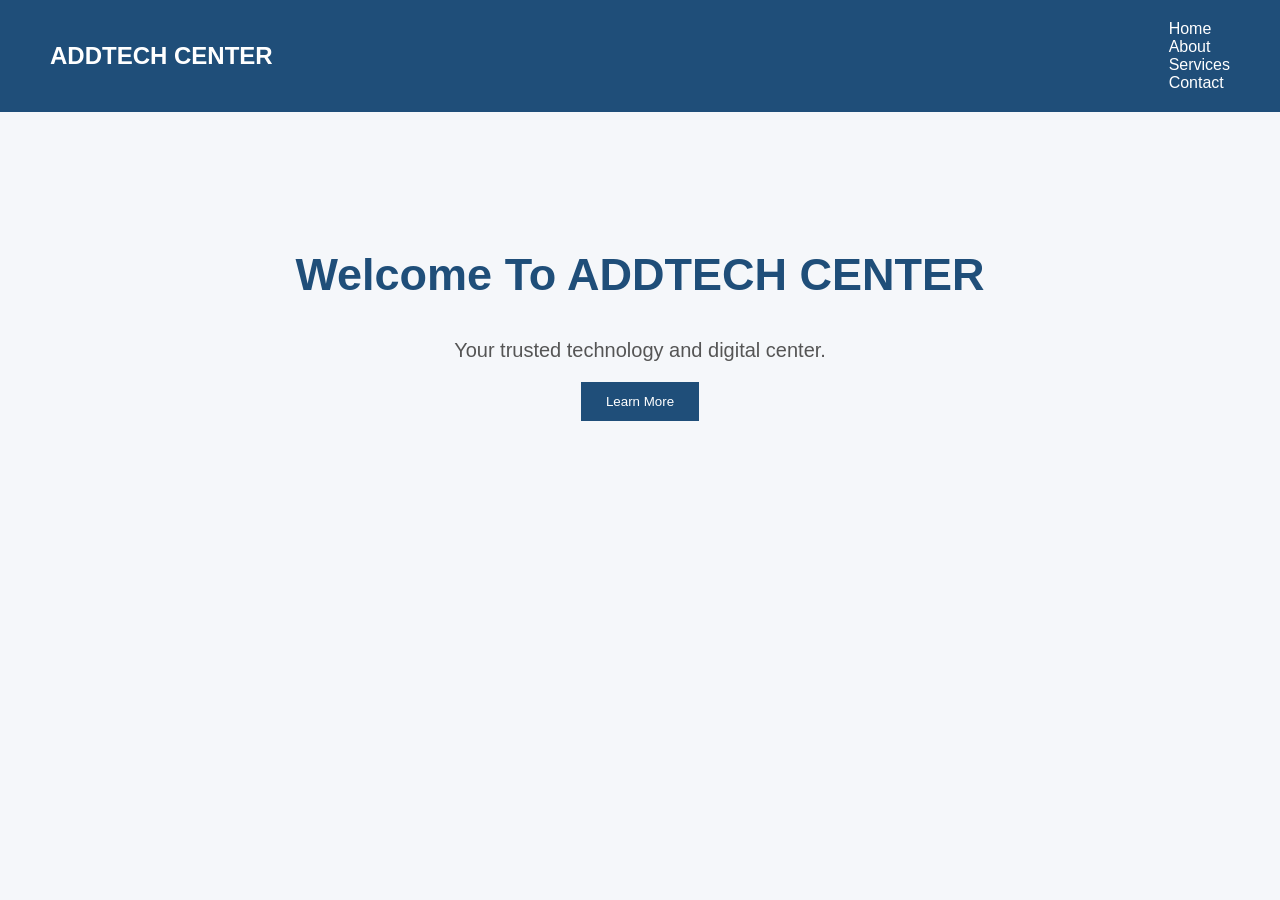
<file: index.html>
<!DOCTYPE html>
<html lang="en">
<head>
    <meta charset="UTF-8">
    <meta name="viewport" content="width=device-width, initial-scale=1.0">
    <title><b>Addtech Center website</b></title>
    <meta name="description"content="Addtech Center Website - chat with us, learn about our services in Yaounde">
    <link rel="stylesheet"
    href="style.css">
</head>
<body>
    <nav>
        <h2>ADDTECH CENTER</h2>
        <div>
            <a href="index.html">Home</a><br>
            <a href="about.html">About</a><br>
            <a href="services.html">Services</a><br>
            <a href="contact.html">Contact</a><br>
</div>
</nav>
<section class="hero">
    <h1>Welcome To ADDTECH CENTER</h1>
    <P>Your trusted technology and digital center.</P>
    <a href="chatbot.html"><button>Learn More</button>
    </a>
    </section>
</body>
</html>
</file>
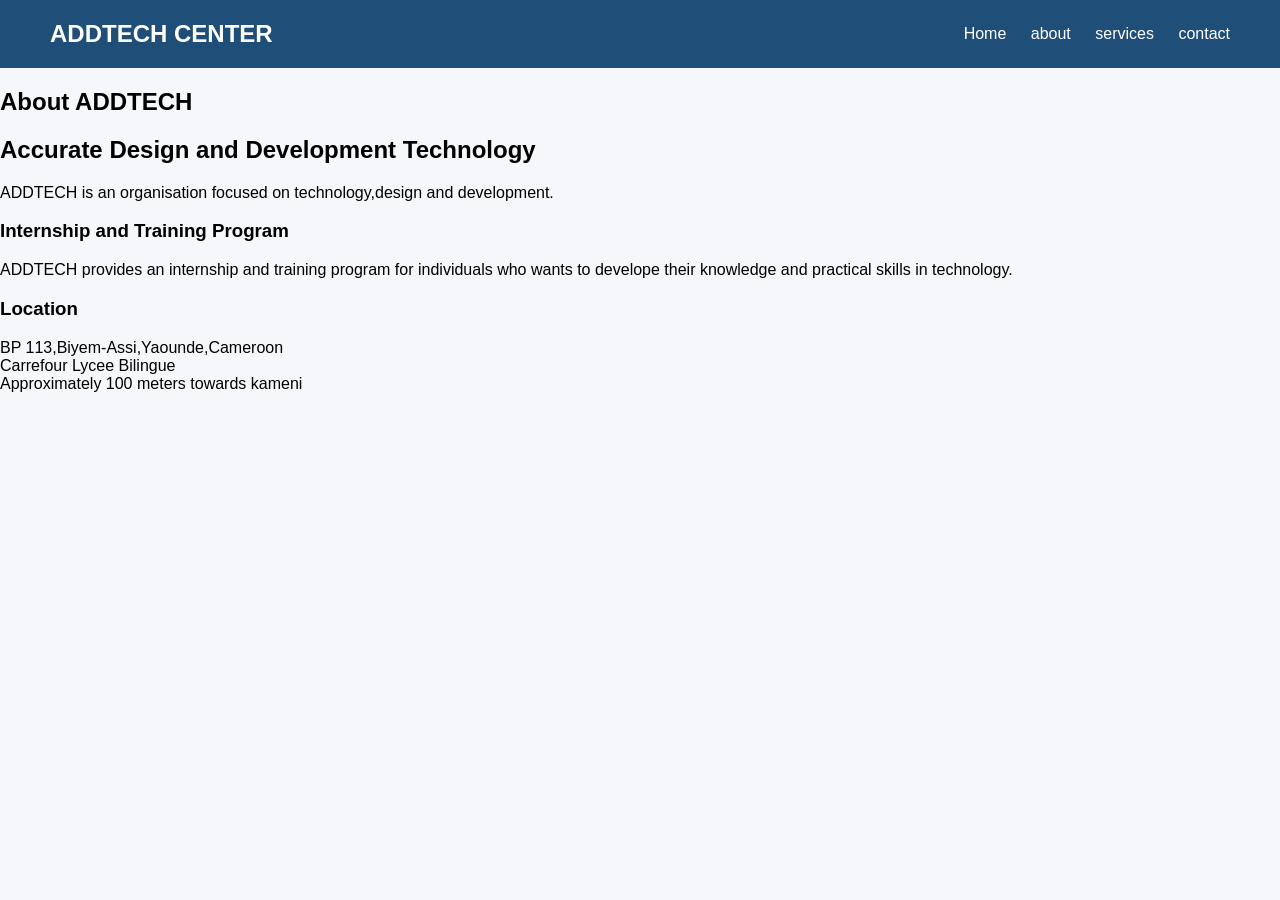
<file: about.html>
<!DOCTYPE html>
<html lang="en">
<head>
    <meta charset="UTF-8">
    <meta name="viewport" content="width=device-width, initial-scale=1.0">
    <title>About ADDTECH CENTER</title>
     <link rel="stylesheet"
    href="style.css">
</head>
<body>
    <nav>
        <h2>ADDTECH CENTER</h2>
        <div>
<a href ="index.html">Home</a>
<a href ="about.html">about</a>
<a href ="services.html">services</a>
<a href ="contact.html">contact</a>
        </div>
    </nav>
        <section class="about">
            <h1>About ADDTECH</h1>
             <h2>Accurate Design and Development Technology</h2>
             <p>ADDTECH is an organisation focused on technology,design and development.</p>
             <h3>Internship and Training Program</h3>
              <p>ADDTECH provides an internship and training program for individuals who wants to develope their knowledge and practical skills in technology.</p>
              <h3>Location</h3>
              <p>BP 113,Biyem-Assi,Yaounde,Cameroon<br>
            Carrefour Lycee Bilingue<br>
            Approximately 100 meters towards kameni
            </p>
        </section>
</body>
</html>
</file>
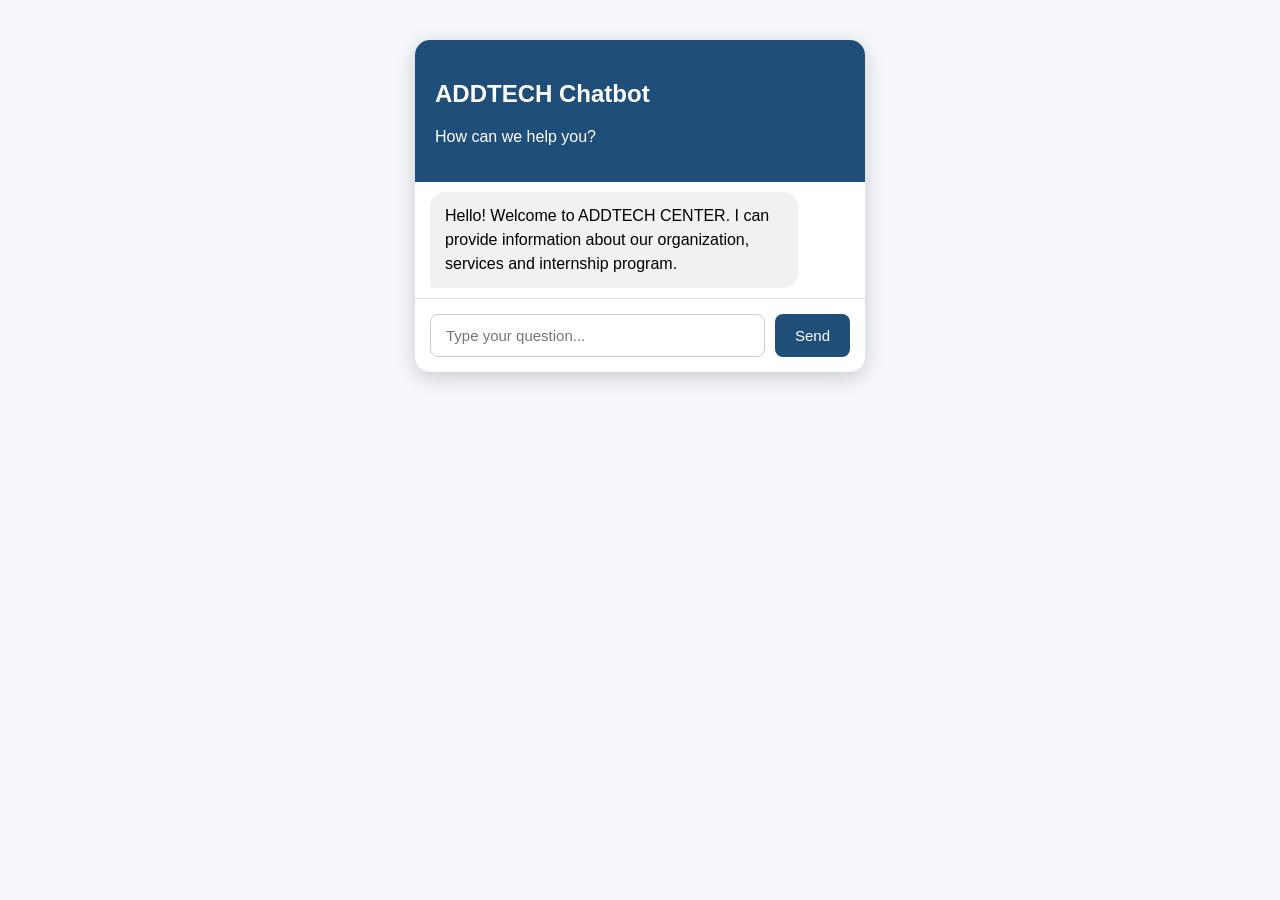
<file: chatbot.html>
<!DOCTYPE html>
<html lang="en">
<head>
    <meta charset="UTF-8">
    <meta name="viewport" content="width=device-width, initial-scale=1.0">
    <title>ADDTECH Chatbot</title>
    <style>
        body{
    font-family:  Arial, sans-serif;
    background-color: #f5f7fa;
    margin: 0;
}
.chat-container{
    width: 450px;
    max-width:90%;
    margin: 40px auto;
    background-color: white;
    border-radius: 15px;
    box-shadow: 0 5px 20px rgba(0,0,0,0.18);
    overflow: hidden;
}

.chat-header{
    background-color: #1f4e79;
    color: white;
    padding: 20px;
    overflow-y: auto;
}
.user-message{
    background-color:#e8f0fe;
    padding:12px 15px;
    margin: 10px 15px 10px auto;
    border-radius:15px 15px 3px 15px;
    max-width:75%;
    line-height:1.5;
}
.bot-message{
    background-color: #f1f1f1 !important;
    padding: 12px 15px;
    margin: 10px auto 10px 15px;
    border-radius: 15px  15px 15px 3px;
    max-width:75%;
    line-height:1.5;
}
.chat-input{
    display: flex;
    gap:10px;
    padding: 15px;
    border-top: 1px solid #ddd;
    background-color:ffffff;
}
.chat-input-field{
    flex:1;
    padding:12px 15px;
    border:1px solid #ccc;
    border-radius:8px;
    outline:none;
    font-size:15px;
}
.chat-input-field:focus{
    border-color:#1f4e79;
}
.chat-input-field:focus{
    border-color:#1f4e79;
}
.chat-input button{
    padding: 12px 20px;
    background-color: #1f4e79;
    color: white;
    border: none;
    border-radius: 8px;
    cursor: pointer;
    font-size:15px;
}
.chat-input button:hover{
    background-color:#163a5c;
}
    </style>
</head>
<body>
    <div class=" chat-container">
        <div class="chat-header">
            <h2>ADDTECH Chatbot</h2>
            <p>How can we help you?</p>
        </div>
        <div class="chat-body">
            <div class="bot-message">
                Hello! Welcome to ADDTECH CENTER. 
                I can provide information about our organization,
                services and internship program.
            </div>
        </div>
        <div class="chat-input">
            <input type="text"  
            class="chat-input-field"
            placeholder="Type your question...">
            <button type="button"
             onclick="sendMessage()">Send</button>
        </div>
    </div>
<script>
    function sendMessage(){
        let input=
        document.querySelector(".chat-input-field");
        let chatBody=
        document.querySelector(".chat-body");
        let question=
        input.value.toLowerCase().trim();
        if (question ===""){
            return;
        }
        //display the user's question
        let userMessage=
        document.createElement("div");
        userMessage.ClassName=
        "user-message";
        userMessage.innerHTML=question;
        chatBody.appendChild(userMessage);
        let answer="";
        //ADDTECH information
        if(question.includes("what is addtech center?")||
        question.includes("about addtech") )
        {
            answer="ADDTECH stands for Accurate Design and Development Technology. It is an organization focused on technology,design and development.";
    
        }
        else if
        (question.includes("internship")
        &&
        (question.includes("fee")
    ||
    question.includes("cost")
    ||
    question.includes("price")
    ||
    question.includes("how much")
    ||
    question.includes("pay")
    )){
        answer="The internship fee at ADDTECH CENTER is 30,000 FCFA.";
    }
     else if
        (question.includes("internship")
        &&
        (question.includes("duration")
    ||
    question.includes("long")||
    question.includes("how many  months")
    )){
        answer="The internship lasts for 1 month and 2 weeks.";
    }
 else if
        (question.includes("where is addtech center")
        ||
        (question.includes("where is addtech")||
    question.includes("location of addtech center ")
    )){
        answer="ADDTECH is located at BP 113,Biyem-Assi,Yaounde,Cameroon,near carrefour lycee Bilingue, Approximately 100 meters towards kameni.";
    }
    else if
        (question.includes("phone")
    ||
    question.includes("contact")
    ||
    question.includes("telephone")
    ){
        answer="you can contact ADDTECH CENTER on(+237)672674786.";}
        else if
        (question.includes("email")
    ||
    question.includes("mail")
    ){
        answer="The ADDTECH CENTER email address is atohdenis1232@gmail.com.";
}
 else if
        (question.includes("services")
    ||
    question.includes("offer")
    ){
        answer=" ADDTECH offers Graphic Design, Secretariat Duties,Full-Stack Development,Mobile Development,Cybersecurity,Ethical Hacking and Database Administration.";

}
 else if
        (question.includes("graphic design")
    ){
        answer=" ADDTECH provides training and services related to graphic design and digital visual content.";

}
 else if
        (question.includes("secretariat")
    ){
        answer=" ADDTECH provides training related to secretarial and office duties.";
}
 else if
        (question.includes("full-stack")
    ||
    question.includes("full-stack")
    ){
        answer=" ADDTECH provides training in both frontend and backend web development.";
}
 else if(
    question.includes("mobile development")
    ){
        answer=" ADDTECH provides training in the development of mobile applications.";
}
 else if
        (question.includes("cybersecurity")
    ||
    question.includes("cybersecurity")
    ){
        answer="ADDTECH provides training focused on protecting computer systems,networks and digital information.";

}
 else if(
       question.includes("ethical hacking")
    ){
        answer="ADDTECH provides training in authorized security testing and identifying security weaknesses.";

}
 else if
        ( question.includes("database")
    ){
        answer="ADDTECH provides training related to managing,maintaining and securing databases.";
}
 else if
        (question === "hi"
    ||
    question ==="hello" ||
    question ==="hey"
    ){
        answer="Hello! Welcome to ADDTECH CENTER. How can I help you with information about ADDTECH?";
}
else{
    answer="Sorry, I can only provide information about ADDTECH CENTER, its services and internship program.";
}
//display chatbot answer
let botMessage= document.createElement("div");
botMessage.ClassName="bot-message";
botMessage.innerHTML=answer;
chatBody.appendChild(botMessage);
//clear input
input.value="";
//scroll to latest message
chatBody.scrollTop=chatBody.scrollHeight;
        }
    </script>
</body>
</html>
</file>
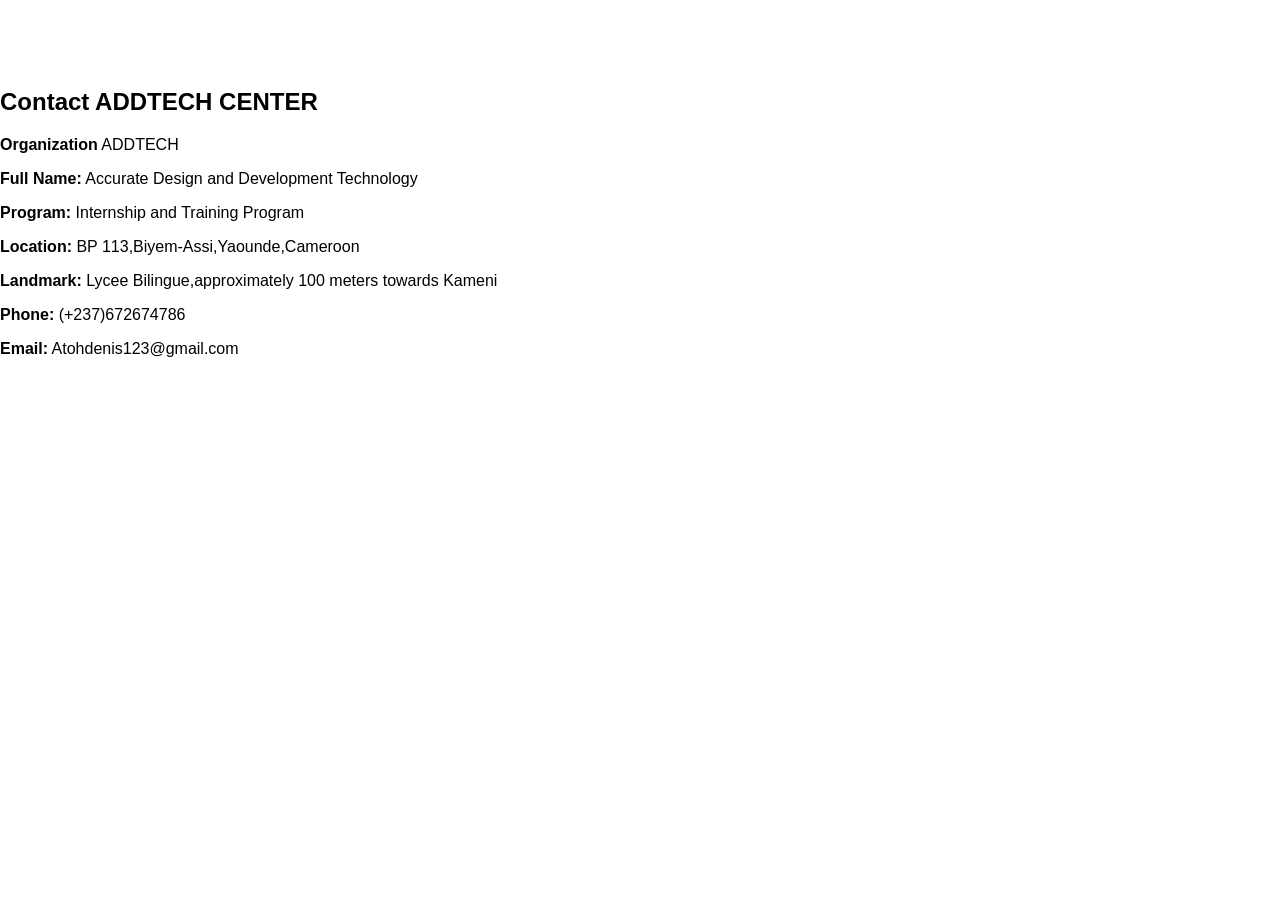
<file: contact.html>
<!DOCTYPE html>
<html lang="en">
<head>
    <meta charset="UTF-8">
    <meta name="viewport" content="width=device-width, initial-scale=1.0">
    <title>Contact ADDTECH CENTER</title>
    <style>
        body{
    font-family:  sans-serif;
   margin: 0;
}
nav{
    background: color #1f3c88; 
    color: white;
    padding: 20px;
    display: flex;
    justify-content: space-between;
    align-items: center;
}
nav h2{
    margin: 0;
 } 
 nav a{
        color: white;
        text-decoration: none;
        margin-left: 20px;
    }
    .Contact{
        text-align: center;
        padding: 50PX;
    }
    .Contact h1{
        color: #1f3c88;
    }
    .Contact-box{
        width: 60%;
        margin: auto;
        padding: 30px;
        border: 1px solid #ddd;
        border-radius: 10px;
        background-color: #f8f8f8;
    }
    .Contact-box p{
        font-size: 18px;
        margin: 15px;
    }
    </style>
</head>
<body>
    <nav>
        <h2>ADDTECH CENTER</h2>
        <div>
<a href ="index.html">Home</a>
<a href ="about.html">about</a>
<a href ="services.html">services</a>
<a href ="contact.html">contact</a>
        </div>
    </nav>
        <section class="contact">
<h1>Contact ADDTECH CENTER</h1>
<div class="contact-box">
    <p><strong>Organization</strong>
    ADDTECH</p>
    <p><strong>Full Name:</strong>
    Accurate Design and Development Technology</p>
    <p><strong>Program:</strong>
    Internship and Training Program</p>
    <p><strong>Location:</strong>
    BP 113,Biyem-Assi,Yaounde,Cameroon</p>
    <p><strong>Landmark:</strong>
     Lycee Bilingue,approximately 100 meters towards Kameni</p>
    <p><strong>Phone:</strong>
    (+237)672674786</p>
    <p><strong>Email:</strong>
    Atohdenis123@gmail.com</p>
</div>
</section>
</body>
</html>
</file>
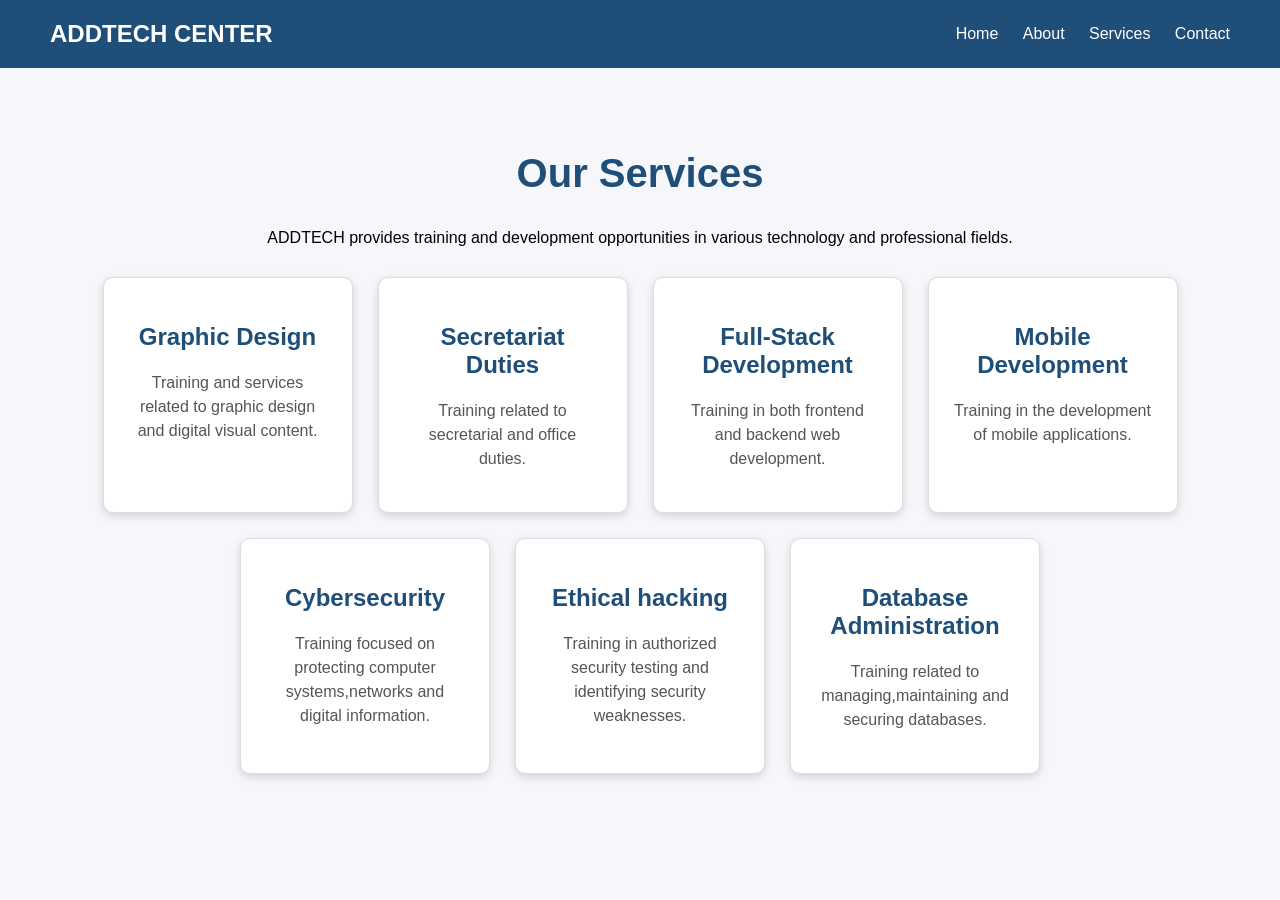
<file: services.html>
<!DOCTYPE html>
<html lang="en">
<head>
    <meta charset="UTF-8">
    <meta name="viewport" content="width=device-width, initial-scale=1.0">
    <title>Services- ADDTECH CENTER</title>
     <link rel="stylesheet"
    href="style.css">
</head>
<body>
    <nav>
        <h2>ADDTECH CENTER</h2>
        <div>
<a href ="index.html">Home</a>
<a href ="about.html">About</a>
<a href ="services.html">Services</a>
<a href ="contact.html">Contact</a>
        </div>
    </nav>
        <section class="Services">
<h1>Our Services</h1>
<p>
    ADDTECH provides training and development opportunities in various technology and professional fields.
</p>
<div class="Service-list">
    <div class="Service">
        <h2>Graphic Design</h2>
        <p>Training and services related to graphic design and digital visual content.</p>
</div>
<div class="Service">
     <h2>Secretariat Duties</h2>
     <p>
        Training related to secretarial and office duties.
     </p>
</div>
<div class="Service">
     <h2>Full-Stack Development</h2>
     <p>Training in both frontend and backend web development.</p>
</div>
<div class="Service">
     <h2>Mobile Development</h2>
     <p>Training in the development of mobile applications.</P>
</div>
<div class="Service">
     <h2>Cybersecurity</h2>
     <p>Training focused on protecting computer systems,networks and digital information.</P>
</div>
<div class="Service">
   <h2> Ethical hacking</h2>
   <p>Training in authorized security testing and identifying security weaknesses.</p>
</div>
<div class="Service">
<h2>Database Administration</h2>
<p>Training related to managing,maintaining and securing databases.</p>
</div>

</div>
</setion>
</body>
</html>
</file>
<file: style.css>
body{
    font-family: arial,sans-serif;
margin: 0;
background-color: #f5f7fa;}
nav{
    background-color: #1f4e79;
    color: white;
    padding: 20px 50px;
    display: flex;
    justify-content: space-between;
    align-items: center;
}
nav h2{
    margin: 0;
}
nav a{
    color: white;
    text-decoration: none;
    margin-left: 20px;
}
.hero{
    text-align: center;
    padding: 100px 20px;
}
.hero h1{
    font-size: 45px;
    color: #1f4e79;
}

.hero p{
    font-size: 20px;
    color:#555;
}
.hero button{
    padding: 12px 25px;
    border: none;
    background-color: #1f4e79;
    color: white;
    cursor: pointer;
}
.Services{
    text-align: center;
    padding: 50px;
}
.Services h1{
    color: #1f4e79;
    font-size: 40px;
}
.Service-list{
display: flex;
flex-wrap: wrap;
justify-content: center;
gap: 25px;
margin-top: 30px;
}
.Service{
    width: 250px;
    min-height: 150px;
    padding: 25px;
    background-color: white;
    border: 1px solid #ddd;
    border-radius: 10px;
    box-shadow: 0 3px 10px rgba(0,0,0,0.15);
    box-sizing: border-box;
}
.Service h2{color: #1f4e79;
    font-family: 20px;
}
.Service p{
    color: #555;
    line-height:1.5;
}
</file>
